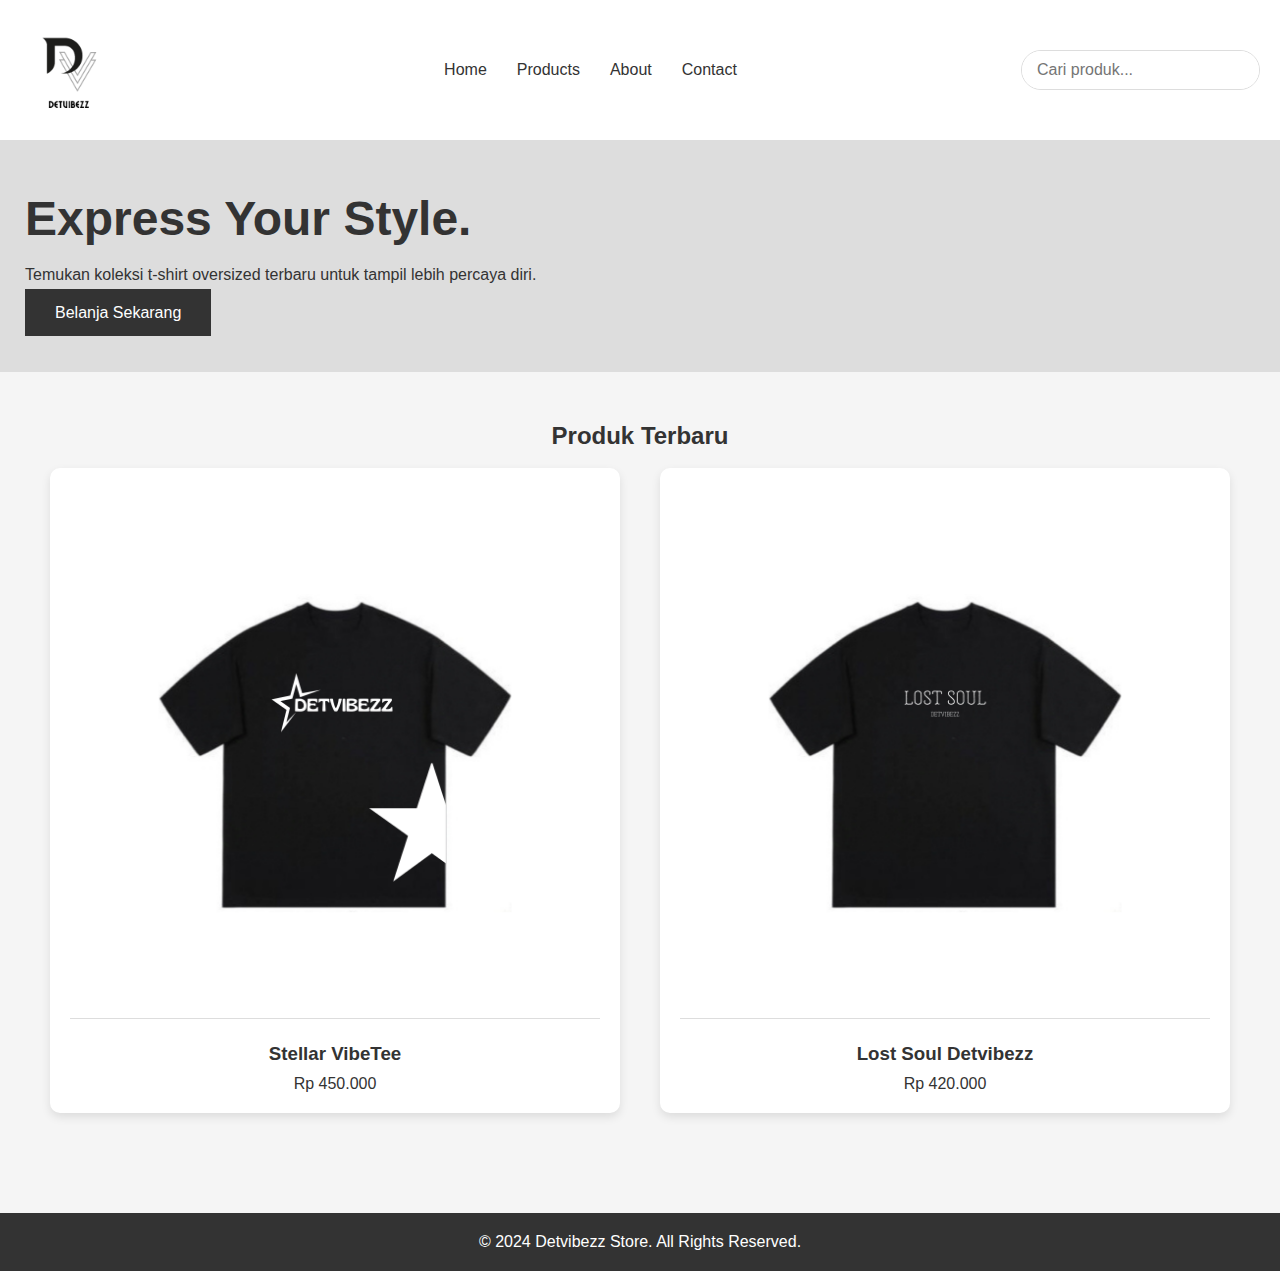
<file: index.html>
<!DOCTYPE html>
<html lang="id">
<head>
    <meta charset="UTF-8">
    <meta name="viewport" content="width=device-width, initial-scale=1.0">
    <title>Detvibezz Store - T-shirt Oversized</title>
    <link rel="stylesheet" href="index.css">
</head>
<body>
    <header>
        <div class="navbar">
            <img src="logo.png"class="logo">
            <nav>
                <ul>
                    <li><a href="project.html">Home</a></li>
                    <li><a href="shop.html">Products</a></li>
                    <li><a href="about.html">About</a></li>
                    <li><a href="contact.html">Contact</a></li>
                </ul>
            </nav>
              <div class="nav-right">
                <form action="#" class="search-form">
                    <input type="text" placeholder="Cari produk..." name="search">
                </form>
            </div>
        </div>
        </div>
    </header>

    <section class="hero">
        <div class="hero-text">
            <h1>Express Your Style.</h1>
            <p>Temukan koleksi t-shirt oversized terbaru untuk tampil lebih percaya diri.</p>
            <a href="#" class="btn">Belanja Sekarang</a>
        </div>
    </section>

    <section class="products">
        <h2>Produk Terbaru</h2> <br>
        <div class="product-grid">
            <div class="product-card">
                <img src="stellarvibetee.png" alt="Stellar Vibe Tee">
                <h3>Stellar VibeTee</h3>
                <p>Rp 450.000</p>
            </div>
            <div class="product-card">
                <img src="lostsoul.png" alt="Lost Soul">
                <h3>Lost Soul Detvibezz</h3>
                <p>Rp 420.000</p>
            </div>
        </div>
    </section>

    <footer>
        <p>&copy; 2024 Detvibezz Store. All Rights Reserved.</p>
    </footer>

</body>
</html>
</file>
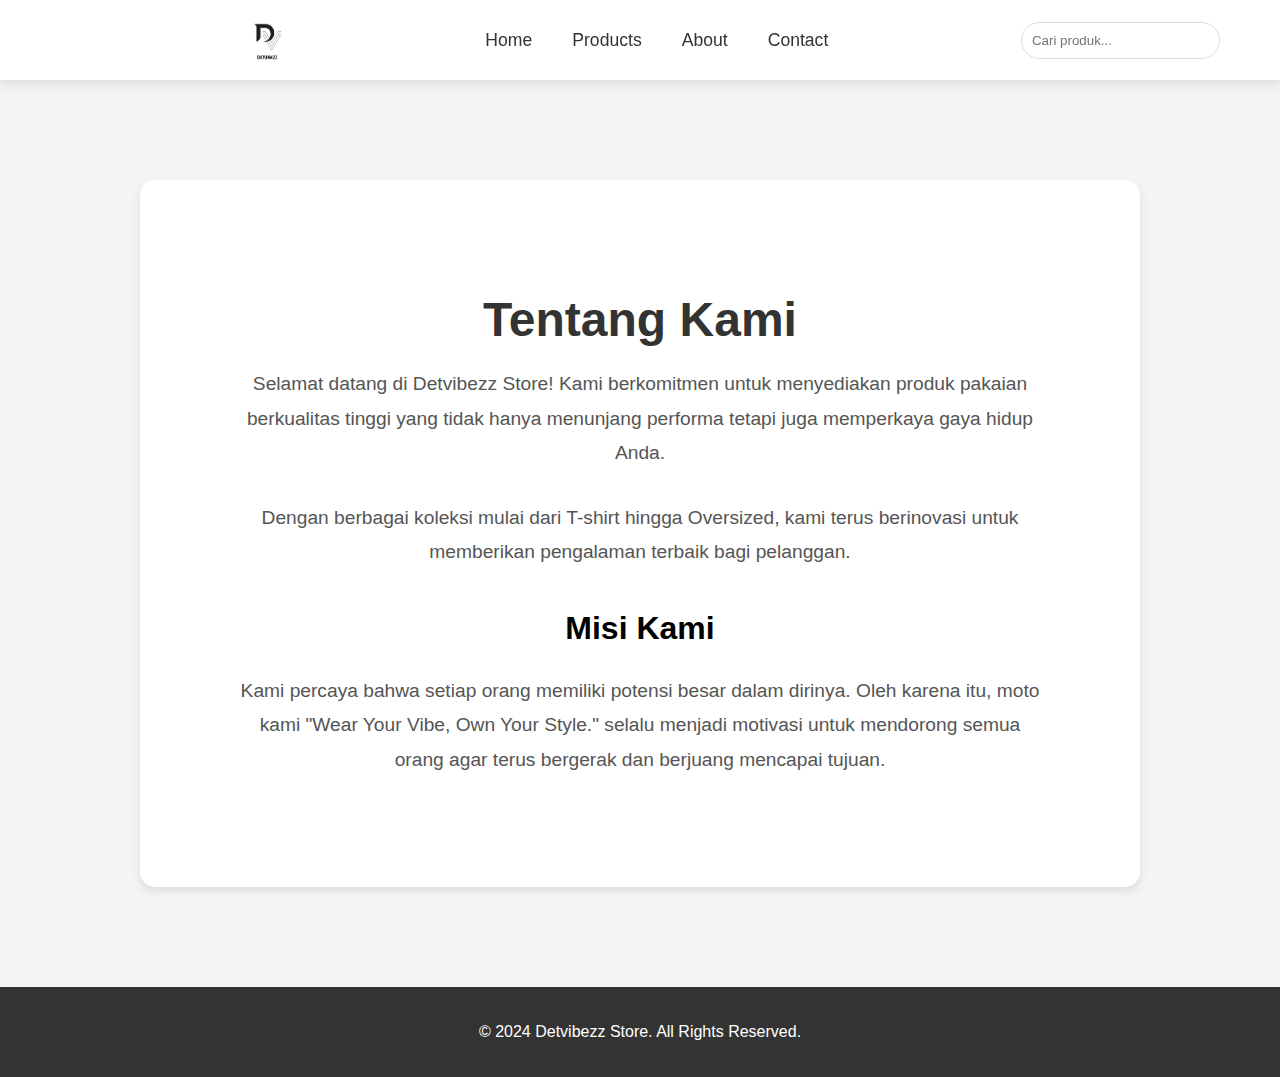
<file: about.html>
<!DOCTYPE html>
<html lang="id">
<head>
    <meta charset="UTF-8">
    <meta name="viewport" content="width=device-width, initial-scale=1.0">
    <title>Tentang Kami - Detvibezz E-commerce</title>
    <link rel="stylesheet" href="about.css">
</head>
<body>

    <header>
        <div class="navbar">
            <!-- Ikon Home -->
            <a href="index.html" class="home-icon">
                <i class="fas fa-home"></i>
            </a>

            <img src="logo.png" alt="Detvibezz Logo" class="logo">
            
            <nav>
                <ul>
                    <li><a href="project.html">Home</a></li>
                    <li><a href="shop.html">Products</a></li>
                    <li><a href="about.html">About</a></li>
                    <li><a href="contact.html">Contact</a></li>
                </ul>
            </nav>

            <div class="nav-right">
                <form action="#" class="search-form">
                    <input type="text" placeholder="Cari produk..." name="search">
                </form>
                
            </div>
        </div>
    </header>

    <section class="about-section">
        <div class="container">
            <h1>Tentang Kami</h1>
            <p class="about-description">
                Selamat datang di Detvibezz Store! Kami berkomitmen untuk menyediakan produk pakaian berkualitas tinggi yang tidak hanya menunjang performa tetapi juga memperkaya gaya hidup Anda.  
            </p>
            <p>
                Dengan berbagai koleksi mulai dari T-shirt hingga Oversized, kami terus berinovasi untuk memberikan pengalaman terbaik bagi pelanggan.  
            </p>
            <h2>Misi Kami</h2>
            <p>
                Kami percaya bahwa setiap orang memiliki potensi besar dalam dirinya. Oleh karena itu, moto kami "Wear Your Vibe, Own Your Style." selalu menjadi motivasi untuk mendorong semua orang agar terus bergerak dan berjuang mencapai tujuan.
            </p>
        </div>
    </section>

    <footer>
        <p>&copy; 2024 Detvibezz Store. All Rights Reserved.</p>
    </footer>

</body>
</html>
</file>
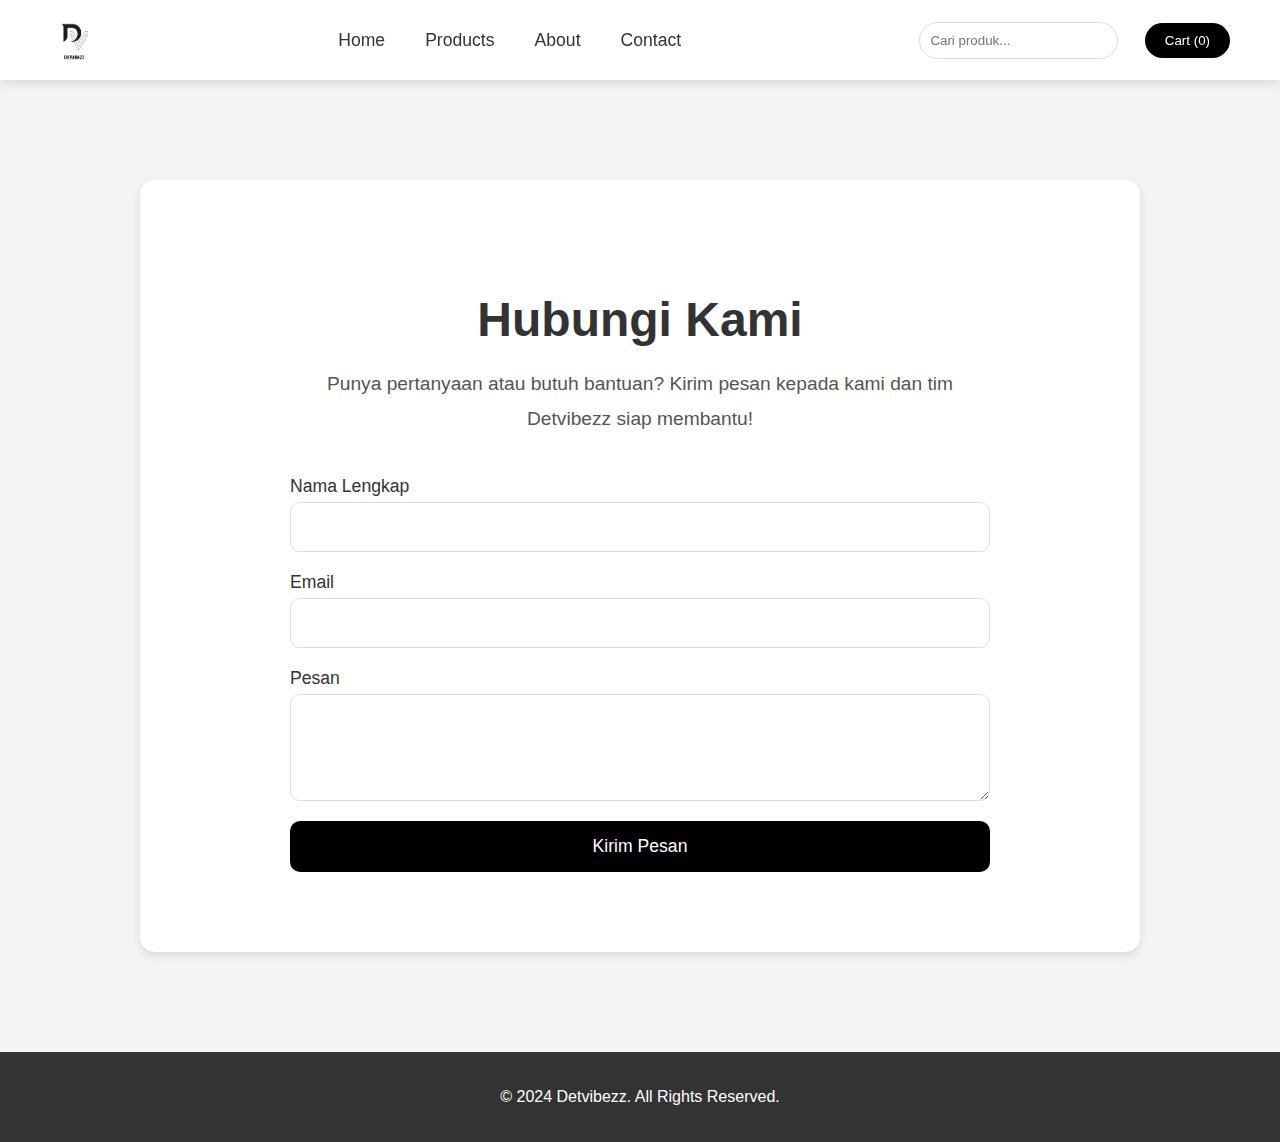
<file: contact.html>
<!DOCTYPE html>
<html lang="id">
<head>
    <meta charset="UTF-8">
    <meta name="viewport" content="width=device-width, initial-scale=1.0">
    <title>Hubungi Kami - Detvibezz</title>
    <link rel="stylesheet" href="contact.css">
</head>
<body>

    <header>
        <div class="navbar">
            <img src="logo.png" alt="Detvibezz Logo" class="logo">
            
            <nav>
                <ul>
                    <li><a href="project.html">Home</a></li>
                    <li><a href="shop.html">Products</a></li>
                    <li><a href="about.html">About</a></li>
                    <li><a href="contact.html">Contact</a></li>
                </ul>
            </nav>

            <div class="nav-right">
                <form action="#" class="search-form">
                    <input type="text" placeholder="Cari produk..." name="search">
                    <button type="submit"><i class="fas fa-search"></i></button>
                </form>
                
                <button class="cart">Cart (0)</button>
            </div>
        </div>
    </header>

    <section class="contact-section">
        <div class="container">
            <h1>Hubungi Kami</h1>
            <p class="contact-description">
                Punya pertanyaan atau butuh bantuan? Kirim pesan kepada kami dan tim Detvibezz siap membantu!
            </p>

            <form action="#" method="POST" class="contact-form">
                <label for="name">Nama Lengkap</label>
                <input type="text" id="name" name="name" required>

                <label for="email">Email</label>
                <input type="email" id="email" name="email" required>

                <label for="message">Pesan</label>
                <textarea id="message" name="message" rows="5" required></textarea>

                <button type="submit" class="submit-btn">Kirim Pesan</button>
            </form>
        </div>
    </section>

    <footer>
        <p>&copy; 2024 Detvibezz. All Rights Reserved.</p>
    </footer>

</body>
</html>
</file>
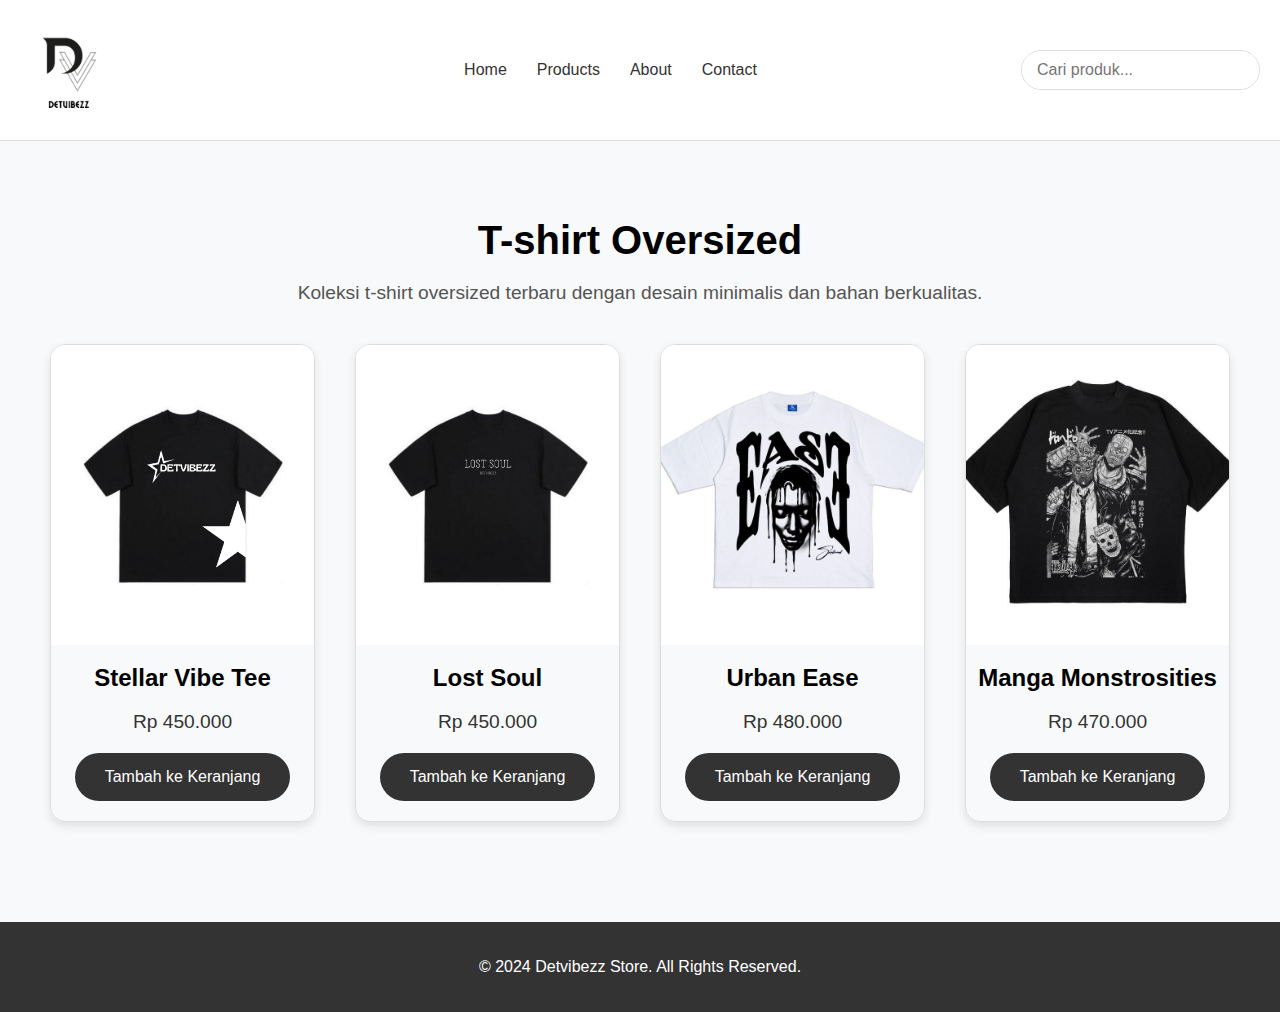
<file: shop.html>
<!DOCTYPE html>
<html lang="en">
<head>
    <meta charset="UTF-8">
    <meta name="viewport" content="width=device-width, initial-scale=1.0">
    <title>Shop</title>
    <link rel="stylesheet" href="shop.css">
</head>
<body>
    <header>
        <div class="navbar">
            <img src="logo.png"class="logo">
            <nav>
                <ul>
                    <li><a href="project.html">Home</a></li>
                    <li><a href="shop.html">Products</a></li>
                    <li><a href="about.html">About</a></li>
                    <li><a href="contact.html">Contact</a></li>
                </ul>
            </nav>
              <div class="nav-right">
                <form action="#" class="search-form">
                    <input type="text" placeholder="Cari produk..." name="search">
                </form>
            </div>
        </div>
        </div>
    </header>
    
    <section class="product-section">
        <h1>T-shirt Oversized</h1>
        <p class="section-description">Koleksi t-shirt oversized terbaru dengan desain minimalis dan bahan berkualitas.</p>

        <div class="product-grid">
            <!-- Product Card 1 -->
            <div class="product-card">
                <img src="stellarvibetee.png" alt="T-shirt Black">
                <h3>Stellar Vibe Tee</h3>
                <p>Rp 450.000</p>
                <button>Tambah ke Keranjang</button>
            </div>

            <!-- Product Card 2 -->
            <div class="product-card">
                <img src="lostsoul.png" alt="T-shirt White">
                <h3>Lost Soul</h3>
                <p>Rp 450.000</p>
                <button>Tambah ke Keranjang</button>
            </div>

            <!-- Product Card 3 -->
            <div class="product-card">
                <img src="urbanease.jpg" alt="T-shirt Blue">
                <h3>Urban Ease</h3>
                <p>Rp 480.000</p>
                <button>Tambah ke Keranjang</button>
            </div>

            <!-- Product Card 4 -->
            <div class="product-card">
                <img src="mangamonstrosities.jpg" alt="T-shirt Green">
                <h3>Manga Monstrosities</h3>
                <p>Rp 470.000</p>
                <button>Tambah ke Keranjang</button>
            </div>
        </div>
    </section>

    <footer>
        <p>&copy; 2024 Detvibezz Store. All Rights Reserved.</p>
    </footer>

</body>
</html>
</file>
<file: index.css>
* {
    margin: 0;
    padding: 0;
    box-sizing: border-box;
}

body {
    font-family: 'Poppins', sans-serif;
    background-color: #f5f5f5;
    color: #333;
}

header {
    background-color: #fff;
    padding: 20px;
    display: flex;
    justify-content: space-between;
    align-items: center;
    border-bottom: 1px solid #ddd;
}

.navbar {
    display: flex;
    align-items: center;
    justify-content: space-between;
    width: 100%;
}

/* Memindahkan logo ke kiri */
.logo {
    width: 100px;
    margin-right: 40px; /* Beri jarak dengan nav */
}

/* Memastikan nav berada di tengah */
nav {
    flex-grow: 1;
}

nav ul {
    list-style: none;
    display: flex;
    justify-content: center;
    gap: 30px;
}

nav ul li a {
    text-decoration: none;
    color: #333;
    font-weight: 500;
}

/* Memindahkan search dan cart ke kanan */
.nav-right {
    display: flex;
    align-items: center;
    gap: 20px;
}

.search-form {
    display: flex;
    align-items: center;
    border: 1px solid #ddd;
    border-radius: 25px;
    overflow: hidden;
}

.search-form input {
    border: none;
    padding: 10px 15px;
    outline: none;
    font-size: 16px;
}

.search-form button {
    background-color: #333;
    color: white;
    border: none;
    padding: 10px 15px;
    cursor: pointer;
}

.hero {
    display: flex;
    justify-content: space-between;
    align-items: center;
    padding: 50px 25px;
    background-color: #ddd;
}

.hero-text h1 {
    font-size: 3rem;
}

.hero-text p {
    margin: 20px 0;
}

.btn {
    padding: 15px 30px;
    background-color: #333;
    color: white;
    text-decoration: none;
}

.products {
    padding: 50px;
    text-align: center;
}

.product-grid {
    display: flex;
    justify-content: center;
    gap: 40px;
}

.product-card {
    background-color: white;
    padding: 20px;
    border-radius: 10px;
    box-shadow: 0 4px 10px rgba(0, 0, 0, 0.1);
}

.product-card img {
    width: 100%;
    border-bottom: 1px solid #ddd;
    margin-bottom: 20px;
}

.product-card h3 {
    margin-bottom: 10px;
}

footer {
    background-color: #333;
    color: white;
    text-align: center;
    padding: 20px;
    margin-top: 50px;
}
</file>
<file: about.css>
body, html {
    margin: 0;
    padding: 0;
    font-family: 'Arial', sans-serif;
    background-color: #f4f4f4;
    color: #333;
}

/* Navbar */
.navbar {
    display: flex;
    justify-content: space-between;
    align-items: center;
    padding: 15px 50px;
    background-color: #fff;
    box-shadow: 0 4px 10px rgba(0, 0, 0, 0.1);
    position: sticky;
    top: 0;
    z-index: 1000;
}

.navbar .logo {
    height: 50px;
}

.navbar nav ul {
    list-style: none;
    margin: 0;
    padding: 0;
    display: flex;
}

.navbar nav ul li {
    margin: 0 20px;
}

.navbar nav ul li a {
    text-decoration: none;
    color: #333;
    font-size: 1.1em;
}

.navbar nav ul li a:hover {
    color: #000;
}

/* Ikon Home */
.home-icon {
    font-size: 1.8em;
    color: #333;
    margin-right: 20px;
    text-decoration: none;
}

.home-icon:hover {
    color: #000;
}

/* Search dan Cart */
.nav-right {
    display: flex;
    align-items: center;
}

.search-form input {
    padding: 10px;
    border: 1px solid #ddd;
    border-radius: 20px;
    margin-right: 10px;
}

.search-form button {
    background: none;
    border: none;
    cursor: pointer;
    font-size: 1.2em;
    color: #555;
}

.cart {
    background-color: #000;
    color: white;
    border: none;
    padding: 10px 20px;
    border-radius: 20px;
    cursor: pointer;
}

.cart:hover {
    background-color: #333;
}

/* About Section */
.about-section {
    padding: 80px 50px;
    text-align: center;
    background-color: white;
    box-shadow: 0 4px 10px rgba(0, 0, 0, 0.1);
    margin: 100px auto;
    max-width: 900px;
    border-radius: 15px;
}

.about-section .container {
    max-width: 800px;
    margin: 0 auto;
}

.about-section h1 {
    font-size: 3em;
    margin-bottom: 20px;
}

.about-section p {
    font-size: 1.2em;
    line-height: 1.8;
    color: #555;
    margin-bottom: 30px;
}

.about-section h2 {
    font-size: 2em;
    margin-top: 40px;
    color: #000;
}

footer {
    text-align: center;
    padding: 20px;
    background-color: #333;
    color: white;
}
</file>
<file: contact.css>
/* Styling Umum */
body, html {
    margin: 0;
    padding: 0;
    font-family: 'Arial', sans-serif;
    background-color: #f4f4f4;
    color: #333;
}

/* Navbar */
.navbar {
    display: flex;
    justify-content: space-between;
    align-items: center;
    padding: 15px 50px;
    background-color: #fff;
    box-shadow: 0 4px 10px rgba(0, 0, 0, 0.1);
    position: sticky;
    top: 0;
    z-index: 1000;
}

.navbar .logo {
    height: 50px;
}

.navbar nav ul {
    list-style: none;
    margin: 0;
    padding: 0;
    display: flex;
}

.navbar nav ul li {
    margin: 0 20px;
}

.navbar nav ul li a {
    text-decoration: none;
    color: #333;
    font-size: 1.1em;
}

.navbar nav ul li a:hover {
    color: #000;
}

/* Ikon Home */
.home-icon {
    font-size: 1.8em;
    color: #333;
    margin-right: 20px;
    text-decoration: none;
}

.home-icon:hover {
    color: #000;
}

/* Search dan Cart */
.nav-right {
    display: flex;
    align-items: center;
}

.search-form input {
    padding: 10px;
    border: 1px solid #ddd;
    border-radius: 20px;
    margin-right: 10px;
}

.search-form button {
    background: none;
    border: none;
    cursor: pointer;
    font-size: 1.2em;
    color: #555;
}

.cart {
    background-color: #000;
    color: white;
    border: none;
    padding: 10px 20px;
    border-radius: 20px;
    cursor: pointer;
}

.cart:hover {
    background-color: #333;
}

/* Contact Section */
.contact-section {
    padding: 80px 50px;
    text-align: center;
    background-color: white;
    box-shadow: 0 4px 10px rgba(0, 0, 0, 0.1);
    margin: 100px auto;
    max-width: 900px;
    border-radius: 15px;
}

.contact-section .container {
    max-width: 700px;
    margin: 0 auto;
}

.contact-section h1 {
    font-size: 3em;
    margin-bottom: 20px;
}

.contact-section p {
    font-size: 1.2em;
    line-height: 1.8;
    color: #555;
    margin-bottom: 40px;
}

/* Formulir Kontak */
.contact-form {
    display: flex;
    flex-direction: column;
    text-align: left;
}

.contact-form label {
    font-size: 1.1em;
    margin-bottom: 5px;
}

.contact-form input,
.contact-form textarea {
    padding: 15px;
    margin-bottom: 20px;
    border: 1px solid #ddd;
    border-radius: 10px;
    font-size: 1em;
}

.contact-form .submit-btn {
    background-color: #000;
    color: white;
    border: none;
    padding: 15px;
    font-size: 1.1em;
    cursor: pointer;
    border-radius: 10px;
}

.contact-form .submit-btn:hover {
    background-color: #333;
}

/* Footer */
footer {
    text-align: center;
    padding: 20px;
    background-color: #333;
    color: white;
}
</file>
<file: shop.css>
body {
    font-family: Arial, sans-serif;
    margin: 0;
    padding: 0;
    background-color: #f8f9fa;
    
header {
    background-color: #fff;
    padding: 20px;
    display: flex;
    justify-content: space-between;
    align-items: center;
    border-bottom: 1px solid #ddd;
}

.navbar {
    display: flex;
    align-items: center;
    justify-content: space-between;
    width: 100%;
}

/* Memindahkan logo ke kiri */
.logo {
    width: 100px;
    margin-right: 40px; /* Beri jarak dengan nav */
}

/* Memastikan nav berada di tengah */
nav {
    flex-grow: 1;
}

nav ul {
    list-style: none;
    display: flex;
    justify-content: center;
    gap: 30px;
}

nav ul li a {
    text-decoration: none;
    color: #333;
    font-weight: 500;
}

/* Memindahkan search dan cart ke kanan */
.nav-right {
    display: flex;
    align-items: center;
    gap: 20px;
}

.search-form {
    display: flex;
    align-items: center;
    border: 1px solid #ddd;
    border-radius: 25px;
    overflow: hidden;
}

.search-form input {
    border: none;
    padding: 10px 15px;
    outline: none;
    font-size: 16px;
}

.search-form button {
    background-color: #333;
    color: white;
    border: none;
    padding: 10px 15px;
    cursor: pointer;
}
.product-section {
    padding: 50px;
    text-align: center;
}

.product-section h1 {
    font-size: 2.5em;
    margin-bottom: 10px;
}

.section-description {
    margin-bottom: 40px;
    font-size: 1.2em;
    color: #555;
}

/* Grid Produk */
.product-grid {
    display: grid;
    grid-template-columns: repeat(auto-fit, minmax(250px, 1fr));
    gap: 40px;
    justify-content: center;
}

.product-card {
    border: 1px solid #ddd;
    border-radius: 15px;
    overflow: hidden;
    text-align: center;
    box-shadow: 0 4px 10px rgba(0, 0, 0, 0.1);
    transition: transform 0.3s ease;
}

.product-card:hover {
    transform: translateY(-10px);
}

.product-card img {
    width: 100%;
    height: 300px;
    object-fit: cover;
}

.product-card h3 {
    font-size: 1.5em;
    margin: 15px 0 10px;
}

.product-card p {
    font-size: 1.2em;
    color: #333;
    margin-bottom: 20px;
}

.product-card button {
    background-color: #333;
    color: white;
    border: none;
    padding: 15px 30px;
    font-size: 1em;
    cursor: pointer;
    border-radius: 25px;
    margin-bottom: 20px;
}

.product-card button:hover {
    background-color: #000;
}

footer {
    background-color: #333;
    color: white;
    text-align: center;
    padding: 20px;
    margin-top: 50px;
}
</file>
